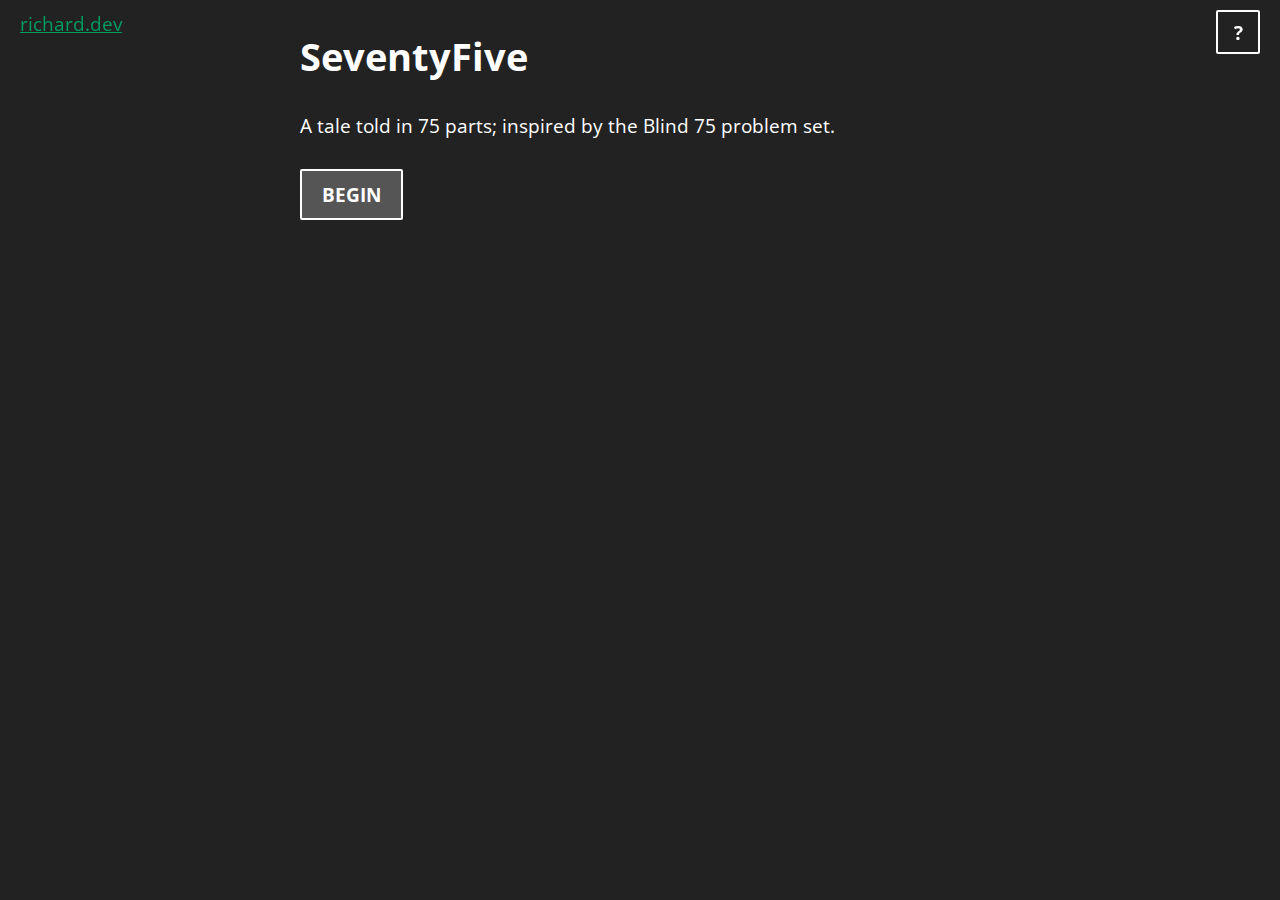
<file: index.html>
<!DOCTYPE html>
<html lang="en">
    <head>
        <meta charset="UTF-8">
        <meta name="viewport" content="width=device-width, initial-scale=1.0">
        <meta http-equiv="X-UA-Compatible" content="ie=edge">
        <title>SeventyFive</title>
        <link rel="stylesheet" href="style.css">
    </head>
    <body>

        <a class="top-left link" href="https://richard.dev" 
            target="_blank">richard.dev</a>
        <a class="help-icon" href="help.html">?</a>

        <div class="content-column">
            <h1>SeventyFive</h1>
            <p>A tale told in 75 parts; inspired by the Blind 75 problem set.</p>

            <div class="btn begin">Begin</div> <br>
            <div class="btn highestSolved">Skip to Highest Solved Part</div>

            <div class="status-area">
                <div class="row">
                    <div class="label">Start Timestamp:</div>
                    <div class="data timestamp">00:00:00</div>
                </div>
                <div class="row">
                    <div class="label">Parts Completed:</div>
                    <div class="data progress">0</div>
                </div>
                <div class="row">
                    <div class="label">Next Part Unlock:</div>
                    <div class="data nextUnlock">00:00:00</div>
                </div>
            </div>

            <div class="btn resetTimestamp">Reset Timestamp</div>
            <div class="btn resetProgress">Reset Progress</div>

            <script src="script.js"></script>
            <script>
                const btnTimestamp = document.querySelector(".btn.resetTimestamp");
                const btnProgress  = document.querySelector(".btn.resetProgress");
                const btnBegin  = document.querySelector(".btn.begin");
                const btnHighestSolved  = document.querySelector(".btn.highestSolved");

                btnTimestamp.addEventListener("click", e => {
                    updateLocalStorage("timestamp", new Date());
                });

                btnProgress.addEventListener("click", e => {
                    updateLocalStorage("progress", getInitParts());
                });

                btnBegin.addEventListener("click", e => {
                    // Init localStorage if not set
                    if (getLocalStorage() === null) {
                        setLocalStorage({
                            timestamp: new Date(),
                            progress: getInitParts()
                        }, false);
                    }
                    window.location.href = "part/1/index.html";
                });

                btnHighestSolved.addEventListener("click", e => {
                    const ls = getLocalStorage();
                    let highestPart = 1;
                    for (let i in ls["progress"]) {
                        if (ls["progress"][i]) {
                            highestPart = parseInt(i, 10) + 1;
                        }
                    }
                    window.location.href = `part/${highestPart}/index.html`;
                });

                const elemNextUnlock = document.querySelector(".data.nextUnlock");
                setInterval(() => {
                    let ls = getLocalStorage();
                    if (ls !== null) {
                        elemNextUnlock.textContent = updateNextUnlock();
                    }
                }, 1000);
            </script>
        </div>
    </body>
</html>
</file>
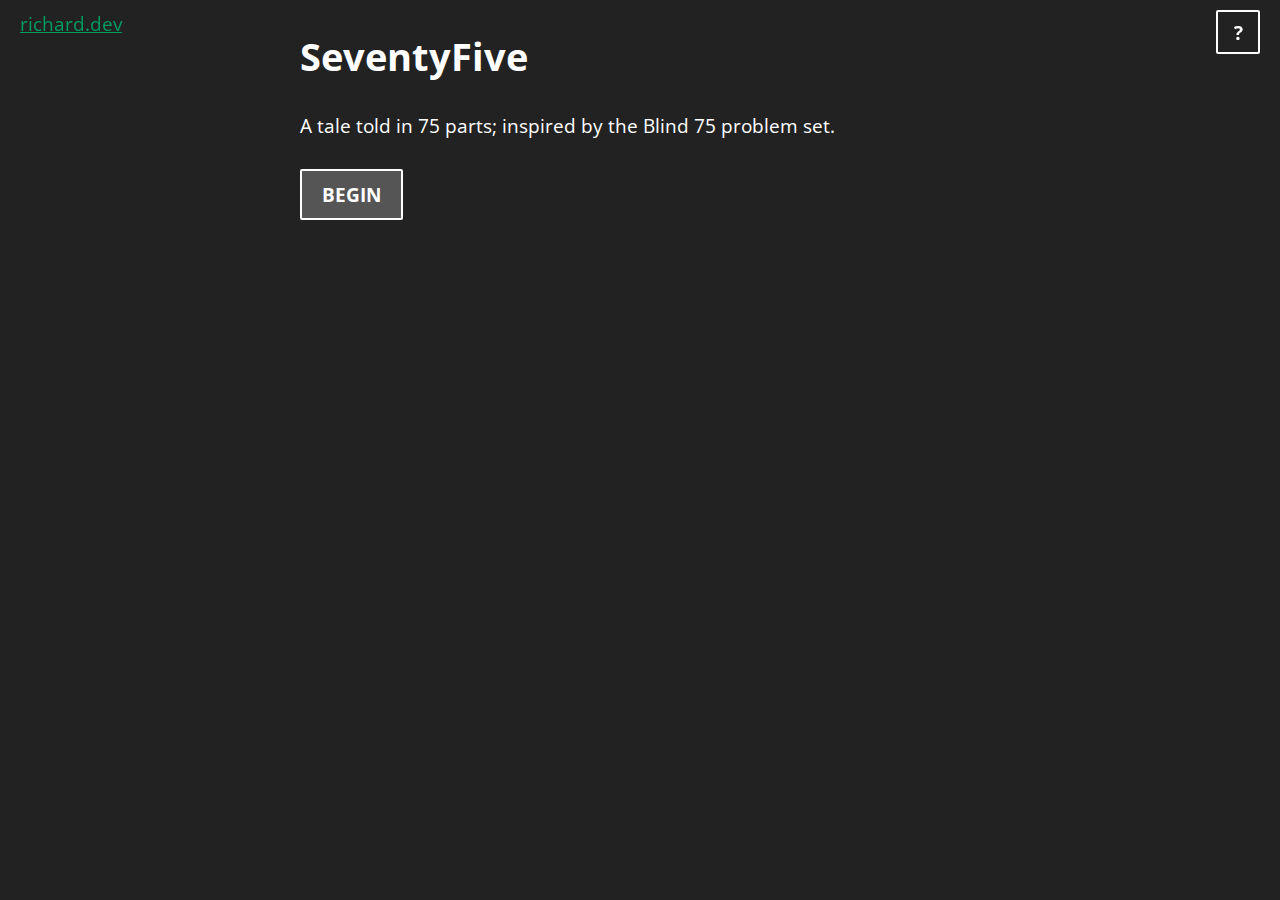
<file: part/1/index.html>
<!DOCTYPE html>
<html lang="en">
    <head>
        <meta charset="UTF-8">
        <meta name="viewport" content="width=device-width, initial-scale=1.0">
        <meta http-equiv="X-UA-Compatible" content="ie=edge">
        <title>SeventyFive</title>
        <link rel="stylesheet" href="../../style.css">
    </head>
    <body>

        <a class="top-left link" href="../../index.html">SeventyFive</a>
        <a class="help-icon" href="../../help.html">?</a>

        <div class="content-column">
            <h1>Part One</h1>
            <p>
                One could say I was born with a blindfold on and never knew anything different. I was a “Child of The Corporation”; that’s what they called my generation: “Children of the Corporation”. Yea… we had a bright future ahead of us. My name, as is recorded in the central DB, is Seventy Five. My friends call me Seventy, or at least they would if I had a chance to make any. At the very least, Seventy is my username on several apps, and I have a few chat bots configured to refer to me that way too. So long story short, I’m a bit lonely. Other than a cat and a decent show I’m streaming right now, I don’t get exposed to much social activity. I’m not exactly looking to meet anyone right now, but, full disclosure, I do have a tab open to the latest dating app on my monitor. Although, let's not get ahead of ourselves, I haven’t felt the need to make an account yet. I’m just checking out the landing page. This site claims “there’s a match out there for everyone”. They claim their algorithm will “find you a match in O(N) time” - whatever that means. Sounds like it would be pretty fast though. But, I imagine there could be a lot of single people out there too 🤔. Well, before signing up, let’s just check how fast their algorithm could run…
            </p>
            <p>

                I imagine they use one integer to represent each user on the app, and two compatible people could be stored as the sum of the two integers, I mean people, in the relationship. So, let's suppose I was looking for two people that summed to some target relationship integer, how long would I (or not me but someone else using the site) have to wait for a match?                
            </p>

            <a class="link problem" 
                href="https://leetcode.com/problems/two-sum" 
                target="_blank">leetcode.com/problems/two-sum</a>

            <div class="checkbox-row">
                <input type="checkbox" class="checkbox" />
                <span>Complete</span>
            </div>

            <div class="btn prev">Prev</div>
            <div class="btn next">Next</div>

            <script src="../../script.js"></script>

            <script>
                const PART = 1;

                const btnCheckbox = document.querySelector(".checkbox");
                const btnPrev = document.querySelector(".btn.prev");
                const btnNext = document.querySelector(".btn.next");

                let ls = getLocalStorage();

                // User has not started yet
                if (ls === null) {
                    window.location.href = "../../index.html";
                }

                btnCheckbox.checked = ls["progress"][PART - 1];

                btnCheckbox.addEventListener("click", e => {
                    updateProgress(PART, btnCheckbox.checked);
                });

                btnPrev.addEventListener("click", e => {
                    if (PART == 1) {
                        window.location.href = "../../index.html";
                    } else {
                        window.location.href = `../${PART - 1}/index.html`;
                    }
                });

                if (PART < 75 && PART + 1 > getMaxUnlockedPart()) {
                    const updateLocked = () => {
                        let t = updateNextUnlock();
                        btnNext.textContent = `Next Part Locked ${t}`;

                        if (PART + 1 > getMaxUnlockedPart()) {
                            setTimeout(() => {
                                updateLocked();
                            }, 1000);
                        } else {
                            btnNext.textContent = "Next";
                            btnNext.addEventListener("click", e => {
                                if (PART == 75) {
                                    window.location.href = "../../index.html";
                                } else {
                                    window.location.href = `../${PART + 1}/index.html`;
                                }
                            });                            
                        }
                    };
                    updateLocked();

                } else {
                    btnNext.addEventListener("click", e => {
                        if (PART == 75) {
                            window.location.href = "../../index.html";
                        } else {
                            window.location.href = `../${PART + 1}/index.html`;
                        }
                    });
                }
            </script>
        </div>
    </body>
</html>
</file>
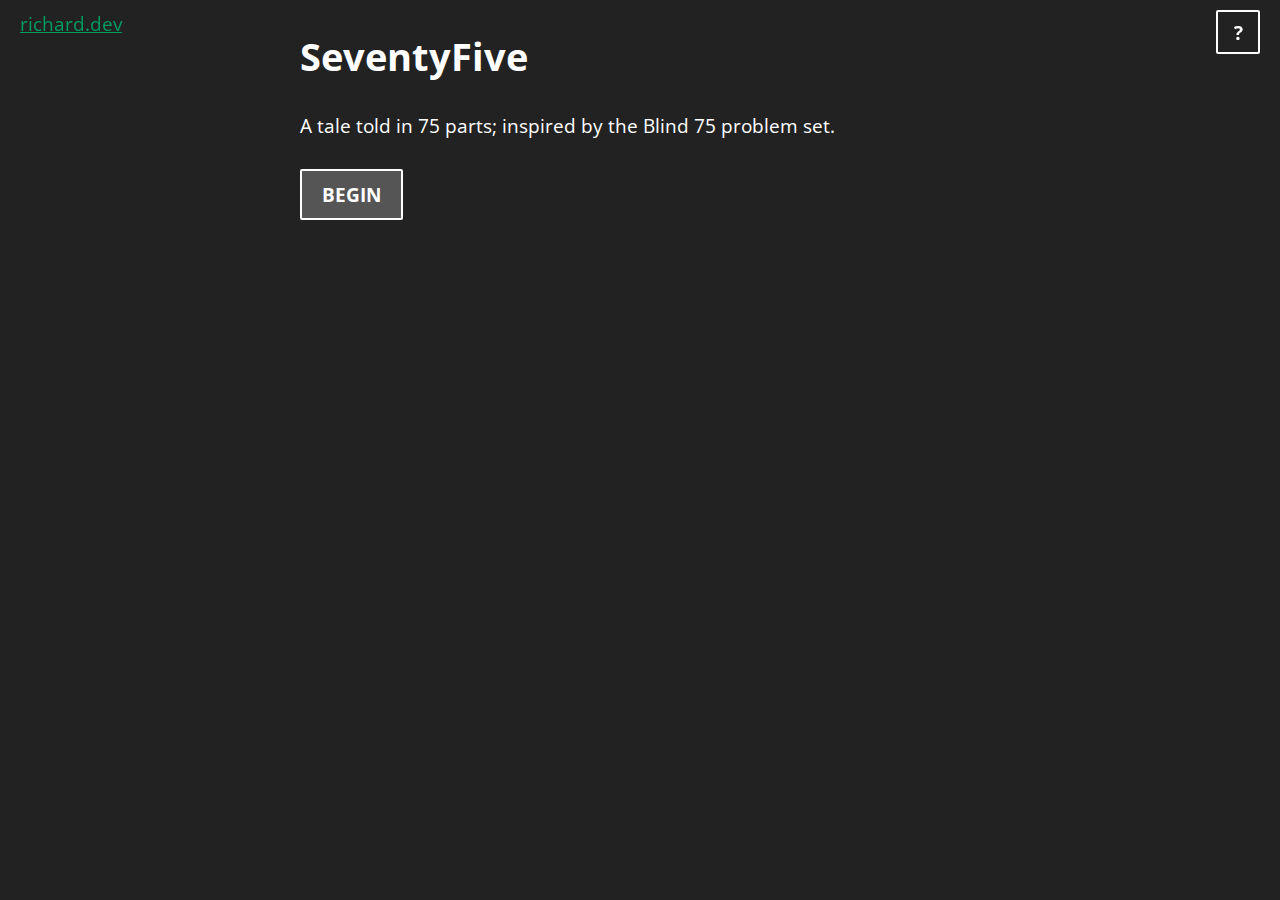
<file: part/2/index.html>
<!DOCTYPE html>
<html lang="en">
    <head>
        <meta charset="UTF-8">
        <meta name="viewport" content="width=device-width, initial-scale=1.0">
        <meta http-equiv="X-UA-Compatible" content="ie=edge">
        <title>SeventyFive</title>
        <link rel="stylesheet" href="../../style.css">
    </head>
    <body>

        <a class="top-left link" href="../../index.html">SeventyFive</a>
        <a class="help-icon" href="../../help.html">?</a>

        <div class="content-column">
            <h1>Part Two</h1>
            <p>
                I missed my stop once. On the train. Too tired from a long work day - or actually I was on my way to a job interview; it was a long time ago now. I’d been studying for the interview pretty hard. Anyways, I fell asleep, and, when I finally woke up, the next stop was just a single lowercase letter… weird. I felt rested though. The next stop was a different lowercase letter. The seats on the train were padded benches, and there wasn’t anyone else in this train car. What if everyone lived in small apartments chained together and mobile. I shook my head. I had to find my stop. The train stopped again: another single lowercase letter for a stop name. As we started moving again, the announcement speaker came on with a crackle: 
            </p>
            <p class=".left-indent">
                “Attention passengers - the train system has encountered a rare malfunction in which all the stops on the line have separated into multiple stops where each stop is a single letter from the original stop name. This issue typically resolves in O(n^2) time where n is the sum of the number of letters in all stop names. However, several stops were added recently, and the train appears to be running out of memory while trying to reboot. Please be patient while we attempt to resolve this issue…”
            </p>
            <p>
                That didn’t sound good to me. O(n^2) time didn’t sound right either. The train system was linear: one stop after another? This could be fixed faster for sure. Maybe I couldn’t fix the train system itself, but I should be able to figure out where my stop is in this mess. My stop name was hard to remember, but I think it was “lflwobvwawjyqtzqocrbjmxxwkxmawy” or something? I never bothered to learn what it actually was. I just knew it because the stop before contained no repeating letters and that one was “vykmawshjlcfrqedtnpxui” - at least I think that’s what it was? I didn’t remember the exact letters. Anyways, it was the longest stop name with no repeating letters: I knew that for sure. All I had to do was watch each station go by one letter at a time until I’d found the longest sequence with no repeating characters, and the next stop would be mine! Armed with that info and 20% battery left on my headset, I’d make it to my job interview in no time!
            </p>
            <p>
                That was forever ago. Funny I still have the memory. I did make it to the job interview by the way, and I got the job. Oddly, the interviewer asked me the exact same question I’d solved on my headset on the train. It was something like…
            </p>

            <a class="link problem" 
                href="https://leetcode.com/problems/longest-substring-without-repeating-characters/" 
                target="_blank">leetcode.com/problems/longest-substring-without-repeating-characters</a>

            <div class="checkbox-row">
                <input type="checkbox" class="checkbox" />
                <span>Complete</span>
            </div>

            <div class="btn prev">Prev</div>
            <div class="btn next">Next</div>

            <script src="../../script.js"></script>

            <script>
                const PART = 2;

                const btnCheckbox = document.querySelector(".checkbox");
                const btnPrev = document.querySelector(".btn.prev");
                const btnNext = document.querySelector(".btn.next");

                let ls = getLocalStorage();

                // User has not started yet
                if (ls === null) {
                    window.location.href = "../../index.html";
                }

                btnCheckbox.checked = ls["progress"][PART - 1];

                btnCheckbox.addEventListener("click", e => {
                    updateProgress(PART, btnCheckbox.checked);
                });

                btnPrev.addEventListener("click", e => {
                    if (PART == 1) {
                        window.location.href = "../../index.html";
                    } else {
                        window.location.href = `../${PART - 1}/index.html`;
                    }
                });

                if (PART < 75 && PART + 1 > getMaxUnlockedPart()) {
                    const updateLocked = () => {
                        let t = updateNextUnlock();
                        btnNext.textContent = `Next Part Locked ${t}`;

                        if (PART + 1 > getMaxUnlockedPart()) {
                            setTimeout(() => {
                                updateLocked();
                            }, 1000);
                        } else {
                            btnNext.textContent = "Next";
                            btnNext.addEventListener("click", e => {
                                if (PART == 75) {
                                    window.location.href = "../../index.html";
                                } else {
                                    window.location.href = `../${PART + 1}/index.html`;
                                }
                            });                            
                        }
                    };
                    updateLocked();

                } else {
                    btnNext.addEventListener("click", e => {
                        if (PART == 75) {
                            window.location.href = "../../index.html";
                        } else {
                            window.location.href = `../${PART + 1}/index.html`;
                        }
                    });
                }
            </script>
        </div>
    </body>
</html>
</file>
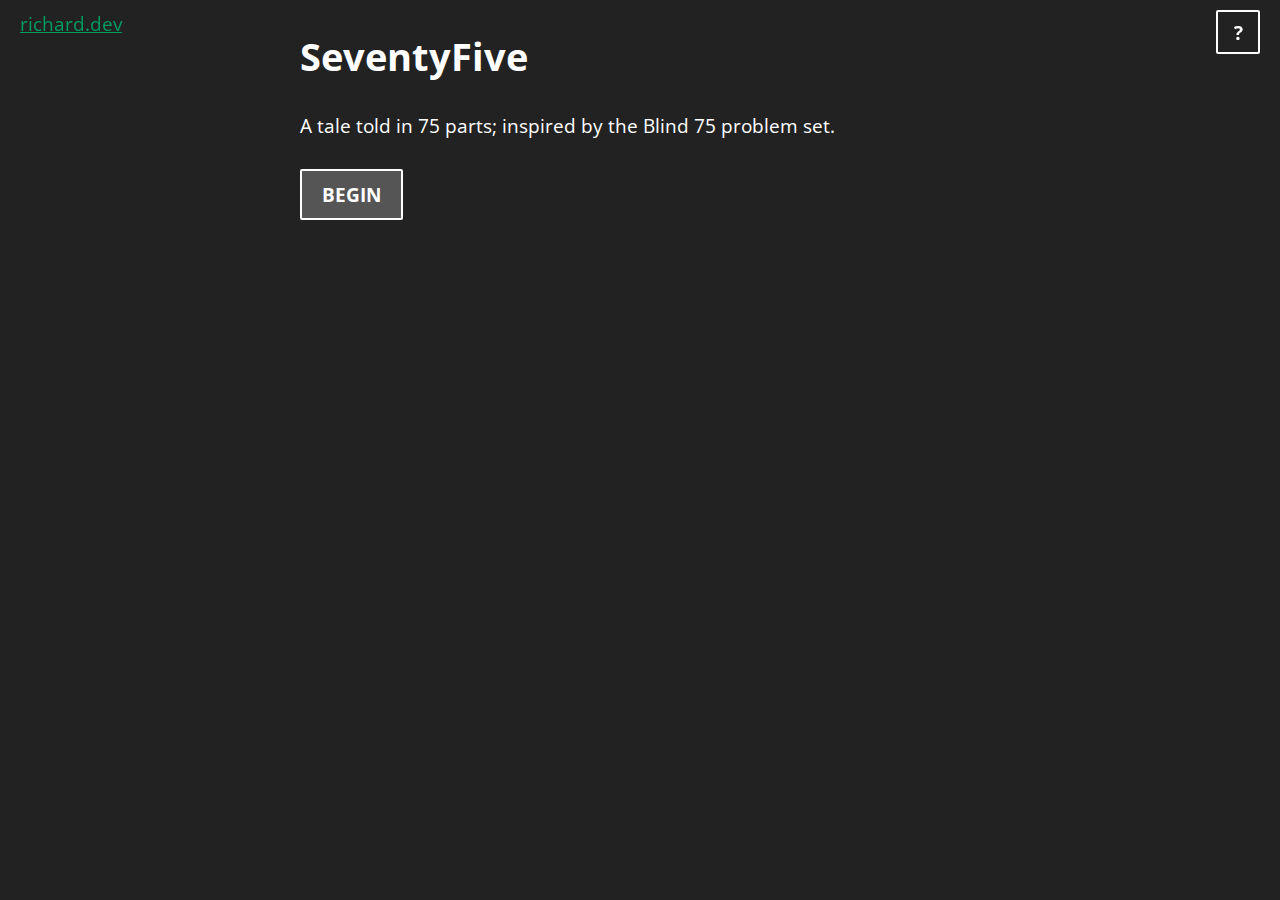
<file: part/3/index.html>
<!DOCTYPE html>
<html lang="en">
    <head>
        <meta charset="UTF-8">
        <meta name="viewport" content="width=device-width, initial-scale=1.0">
        <meta http-equiv="X-UA-Compatible" content="ie=edge">
        <title>SeventyFive</title>
        <link rel="stylesheet" href="../../style.css">
    </head>
    <body>

        <a class="top-left link" href="../../index.html">SeventyFive</a>
        <a class="help-icon" href="../../help.html">?</a>

        <div class="content-column">
            <h1>Part Three</h1>
            <p>
                So the dating thing didn’t work out. I think their algorithm might have been too simple, but hey, if it was fast and effective, they wouldn’t have any customers anymore would they. I leaned back in my chair. I had my headset render a cyberpunk city at night custom generated to help me relax by Nevi: one of those bots that calls me Seventy I mentioned earlier. The city glowed a nice gradient of neon pink and purple. I turned my head and looked down along the pedestrian walkway raised a few stories above the streets below. Oh, if you’re reading this around the time I think you are, this headset should impress you, you don’t have them yet, and the one you get next year won’t be that great off the start, but, once they get it right, things change; well, they appear to change, I should say. I’m still sitting in the same high-end computer chair I had before the headset, and still paying the same rent - slightly less actually because I didn’t pay for a good view outside anymore, but nearly the same. I feel very different after getting a headset; I feel like I can change reality. Before the headset reality seemed so concrete, cold, and static. And I’m writing this by the way because it’s hard to pin down exactly how I feel these days. My therapy bot works better if you seed it occasionally with your past experiences; I asked how it worked once: something about calculating the experience derivative and solving a system of linear equations. I should’ve added ‘explain like I’m five’ to the prompt.
            </p>
            <p>
                I had trouble getting started writing. I spent a day staring at a blank page. I forgot to turn night shift on too, so I was up for like twenty-two hours. Therapy bot unblocked me though. It said imagine you’re talking to someone from the past, and telling them about your life, your past experiences, or anything you feel like communicating. So, I started doing that, and Therapy bot’s been performing better; I’ve been performing better, so I’ll keep going.
            </p>
            <p>
                My headset said 10% battery. I plugged it in. I said I was a “Child of The Corporation”. I was born with a blindfold on, and I never knew anything different.  
            </p>
            <p>
                Wearing a headset, in some sense, is like wearing a blindfold. When you put it on, you can’t really see anymore unless you peek out the bottom, but, suppose you don’t peek out the bottom, then you’re free to imagine whatever world you want out there. If you wear the blindfold long enough, the world you imagined appears rendered on the inside of your eye lids. 
            </p>
            <p>
                Therapy bot’s avatar approached, sat down beside me on the bench, on the pedestrian walkway, a few stories above the city. It has looked at my recent writings and came up with a treatment plan. 
            </p>
            <p>
                Imagine your life as a series of tokens. Each token can be represented by one lowercase letter. It may bring you some comfort to know what each token as it appears in your life will have a matching token appear in reverse order later in your life, and some won’t. Thinking back on your experiences, can you find the longest sequence of experiences where these tokens have matched up in what one might call a palindromic-substring?
            </p>
            <p>
                Yeah, Therapy bot wasn't knocking it out of the park yet with its treatment plans, but I decided to give it a try. I pulled up a tokenized list of my memories…
            </p>

            <a class="link problem" 
                href="https://leetcode.com/problems/longest-palindromic-substring" 
                target="_blank">leetcode.com/problems/longest-palindromic-substring</a>

            <div class="checkbox-row">
                <input type="checkbox" class="checkbox" />
                <span>Complete</span>
            </div>

            <div class="btn prev">Prev</div>
            <div class="btn next">Next</div>

            <script src="../../script.js"></script>

            <script>
                const PART = 3;

                const btnCheckbox = document.querySelector(".checkbox");
                const btnPrev = document.querySelector(".btn.prev");
                const btnNext = document.querySelector(".btn.next");

                let ls = getLocalStorage();

                // User has not started yet
                if (ls === null) {
                    window.location.href = "../../index.html";
                }

                btnCheckbox.checked = ls["progress"][PART - 1];

                btnCheckbox.addEventListener("click", e => {
                    updateProgress(PART, btnCheckbox.checked);
                });

                btnPrev.addEventListener("click", e => {
                    if (PART == 1) {
                        window.location.href = "../../index.html";
                    } else {
                        window.location.href = `../${PART - 1}/index.html`;
                    }
                });

                if (PART < 75 && PART + 1 > getMaxUnlockedPart()) {
                    const updateLocked = () => {
                        let t = updateNextUnlock();
                        btnNext.textContent = `Next Part Locked ${t}`;

                        if (PART + 1 > getMaxUnlockedPart()) {
                            setTimeout(() => {
                                updateLocked();
                            }, 1000);
                        } else {
                            btnNext.textContent = "Next";
                            btnNext.addEventListener("click", e => {
                                if (PART == 75) {
                                    window.location.href = "../../index.html";
                                } else {
                                    window.location.href = `../${PART + 1}/index.html`;
                                }
                            });                            
                        }
                    };
                    updateLocked();

                } else {
                    btnNext.addEventListener("click", e => {
                        if (PART == 75) {
                            window.location.href = "../../index.html";
                        } else {
                            window.location.href = `../${PART + 1}/index.html`;
                        }
                    });
                }
            </script>
        </div>
    </body>
</html>
</file>
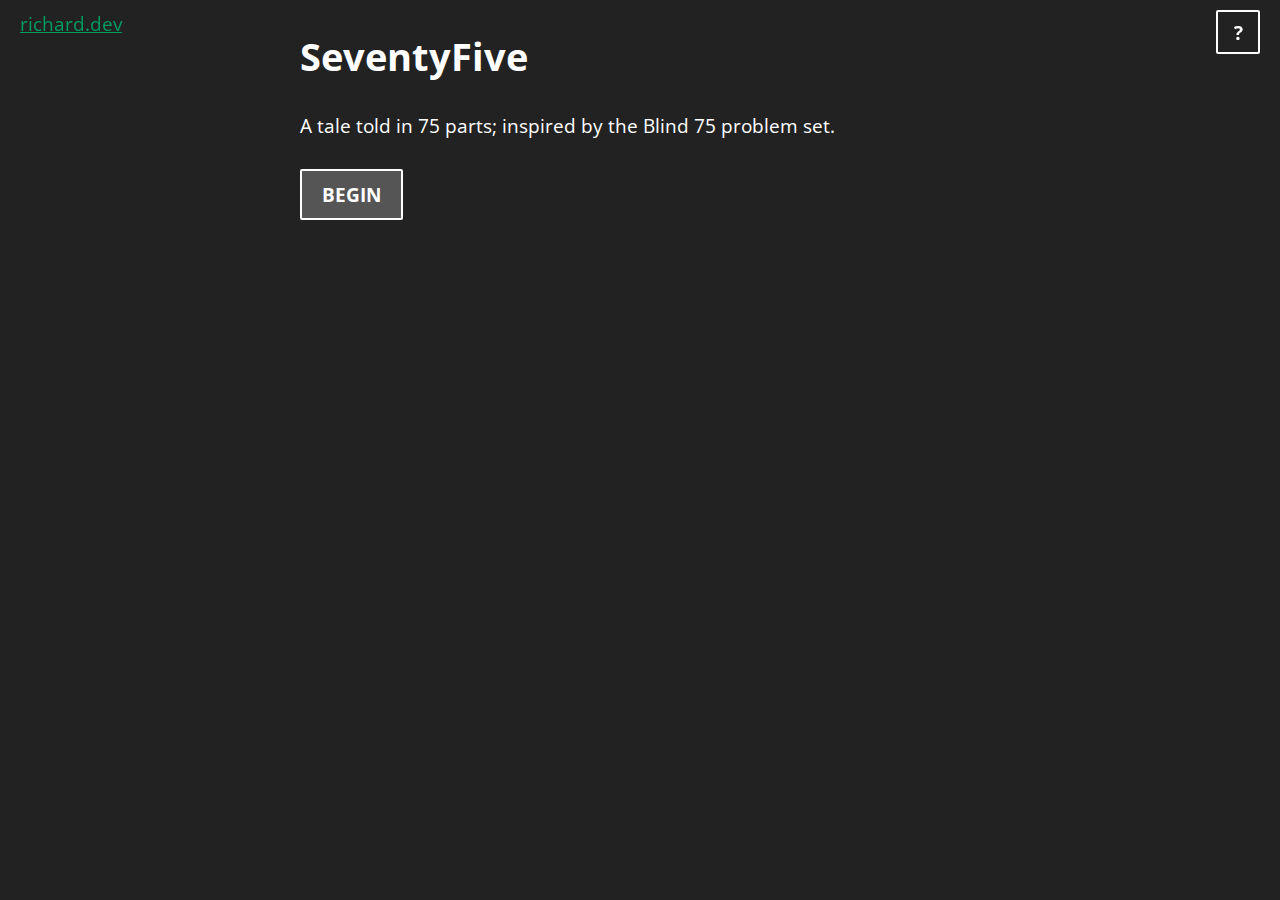
<file: part/4/index.html>
<!DOCTYPE html>
<html lang="en">
    <head>
        <meta charset="UTF-8">
        <meta name="viewport" content="width=device-width, initial-scale=1.0">
        <meta http-equiv="X-UA-Compatible" content="ie=edge">
        <title>SeventyFive</title>
        <link rel="stylesheet" href="../../style.css">
    </head>
    <body>

        <a class="top-left link" href="../../index.html">SeventyFive</a>
        <a class="help-icon" href="../../help.html">?</a>

        <div class="content-column">
            <h1>Part Four</h1>
            <p>
                I pulled my headset off, left my apartment, and took the elevator to the rooftop lounge. Sometimes “augmented” reality just wasn’t real enough, but that’s something you’d already know even forever ago in your time. Maybe you think if it “gets good enough” we could spend all our time augmented, and maybe you’re right, but, as of yet at least, it’s not good enough. From the rooftop lounge, one could see the waterfront: several blocks away over the tops of shorter buildings and a multi-story mall, but it could still be seen, so it showed up in my rent. There was a waterfront path down there between the mall and the water. It got really narrow in places, but, for a good stretch, it was really wide and nice. There used to be a four lane highway right alongside the whole path. That road became a parking lot when cars became self-driving then a very long mall when cars started flying. I liked it as a mall. I could ignore it easily enough. A couple weeks ago - wow has it been that long since I was last down there - I walked along the stretch of waterfront path closest to my place. I felt a bit squished between the mall and the water in places, but I got used to it quickly, and I really started to enjoy the open courtyards with trees, benches, and ponds, and, in the narrower segments, the lighting was well done, and it felt cozy and safe. There was a lot of security - the right amount of security. And, one had to pay a monthly fee to use the pathway. If you didn’t pay, you had to stay inside the mall; you could still see the waterfront, and walk parallel to it for the most part, but people in the mall kept trying to get your attention, so I paid the fee.
            </p>
            <p>
                Paying the fee also means I get to vote on upcoming projects. The next project was a cool spa-bathhouse which would be built between two of the many piers that stuck out into the water from the pathway. Most of the piers were just flat parks with winding paths. A few piers had businesses, or the remnants of old-world businesses.
            </p>
            <p>
                The bathhouse was to be built between any two piers on the waterfront, and the vote asked which two piers should be selected. Construction would connect the two piers together such that the rectangle of water between the two piers and the waterfront path would be enclosed. The enclosed water would be heated for the baths, and structures for massages, lounges, tea rooms, pathways, and restaurants would be built over top of the water.
            </p>
            <p>
                I wanted a bathhouse, and I wanted it to be big, so, for my vote, I wanted to select the two piers that would contain the largest rectangle of water. As I walked along the pathway, I collected the lengths and positions of each pier, which I represented as an array of integers. When I returned home, I calculated which two piers I should vote for…
            </p>

            <a class="link problem" 
                href="https://leetcode.com/problems/container-with-most-water/" 
                target="_blank">leetcode.com/problems/container-with-most-water</a>

            <div class="checkbox-row">
                <input type="checkbox" class="checkbox" />
                <span>Complete</span>
            </div>

            <div class="btn prev">Prev</div>
            <div class="btn next">Next</div>

            <script src="../../script.js"></script>

            <script>
                const PART = 4;

                const btnCheckbox = document.querySelector(".checkbox");
                const btnPrev = document.querySelector(".btn.prev");
                const btnNext = document.querySelector(".btn.next");

                let ls = getLocalStorage();

                // User has not started yet
                if (ls === null) {
                    window.location.href = "../../index.html";
                }

                btnCheckbox.checked = ls["progress"][PART - 1];

                btnCheckbox.addEventListener("click", e => {
                    updateProgress(PART, btnCheckbox.checked);
                });

                btnPrev.addEventListener("click", e => {
                    if (PART == 1) {
                        window.location.href = "../../index.html";
                    } else {
                        window.location.href = `../${PART - 1}/index.html`;
                    }
                });

                if (PART < 75 && PART + 1 > getMaxUnlockedPart()) {
                    const updateLocked = () => {
                        let t = updateNextUnlock();
                        btnNext.textContent = `Next Part Locked ${t}`;

                        if (PART + 1 > getMaxUnlockedPart()) {
                            setTimeout(() => {
                                updateLocked();
                            }, 1000);
                        } else {
                            btnNext.textContent = "Next";
                            btnNext.addEventListener("click", e => {
                                if (PART == 75) {
                                    window.location.href = "../../index.html";
                                } else {
                                    window.location.href = `../${PART + 1}/index.html`;
                                }
                            });                            
                        }
                    };
                    updateLocked();

                } else {
                    btnNext.addEventListener("click", e => {
                        if (PART == 75) {
                            window.location.href = "../../index.html";
                        } else {
                            window.location.href = `../${PART + 1}/index.html`;
                        }
                    });
                }
            </script>
        </div>
    </body>
</html>
</file>
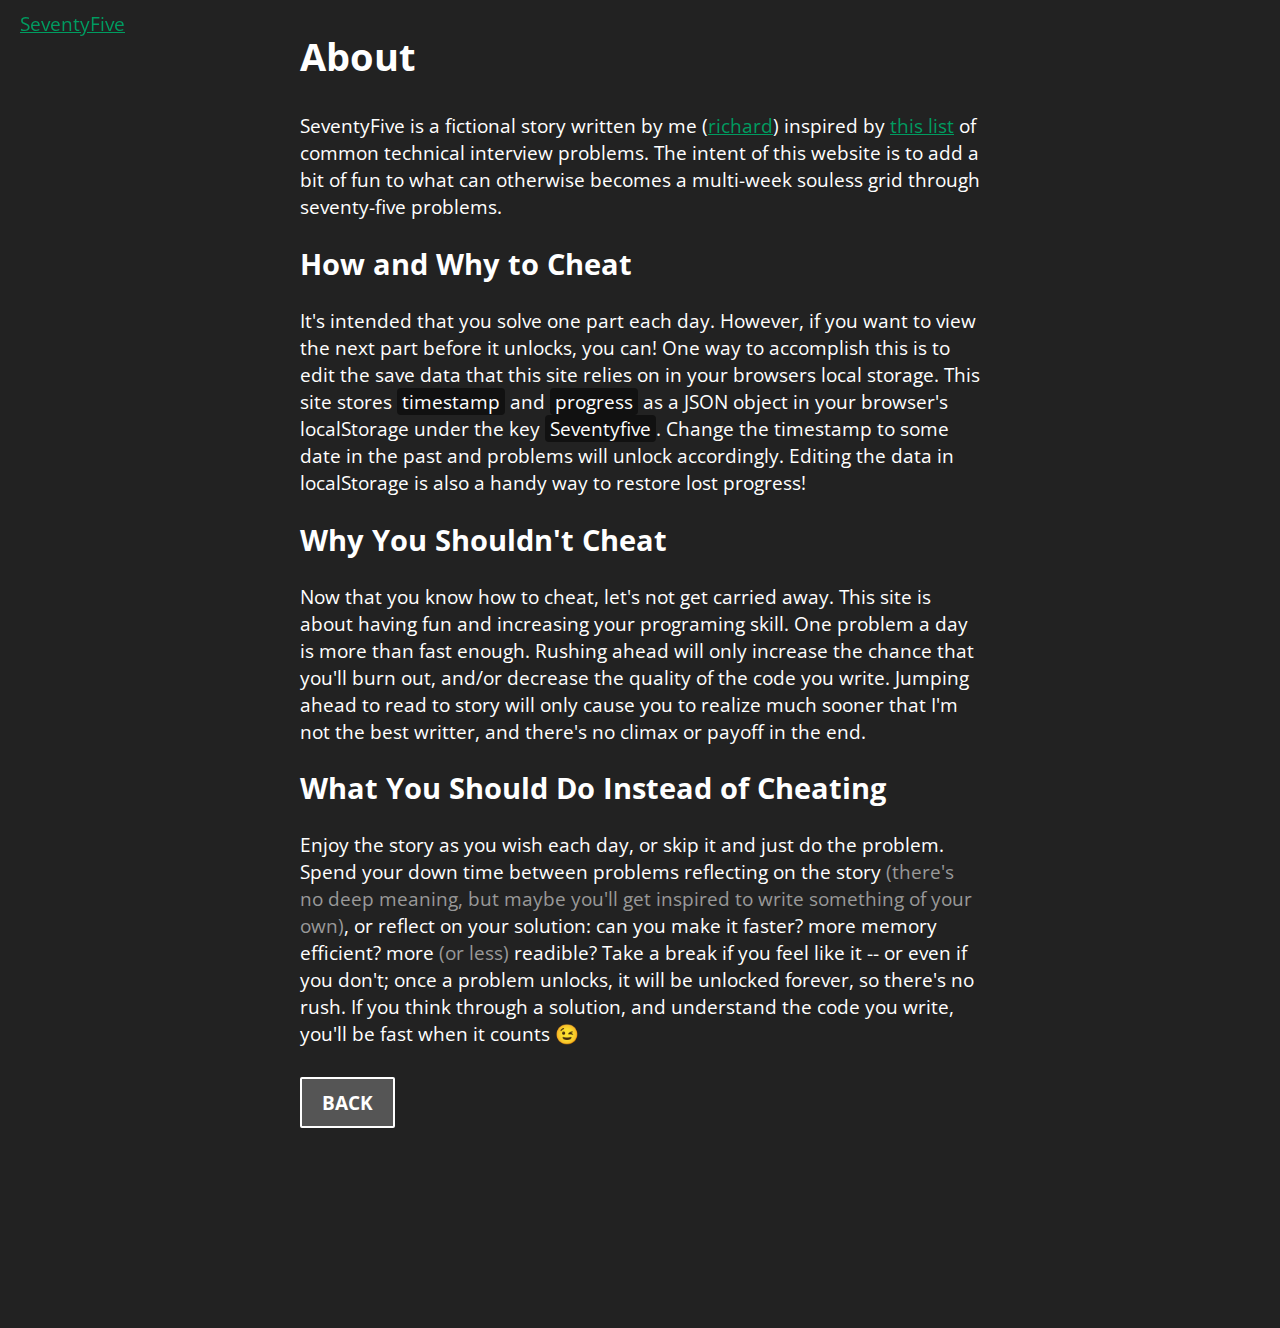
<file: help.html>
<!DOCTYPE html>
<html lang="en">
    <head>
        <meta charset="UTF-8">
        <meta name="viewport" content="width=device-width, initial-scale=1.0">
        <meta http-equiv="X-UA-Compatible" content="ie=edge">
        <title>SeventyFive</title>
        <link rel="stylesheet" href="style.css">
    </head>
    <body>

        <a class="top-left link" href="index.html">SeventyFive</a>
        
        <div class="content-column">
            <h1>About</h1>
            <p>SeventyFive is a fictional story written by me (<a href="https://richard.dev" class="link">richard</a>) inspired by <a href="https://leetcode.com/list/xi4ci4ig/" class="link">this list</a> of common technical interview problems. The intent of this website is to add a bit of fun to what can otherwise becomes a multi-week souless grid through seventy-five problems.</p>

            <h2>How and Why to Cheat</h2>

            <p>It's intended that you solve one part each day. However, if you want to view the next part before it unlocks, you can! One way to accomplish this is to edit the save data that this site relies on in your browsers local storage. This site stores <span class="stand">timestamp</span> and <span class="stand">progress</span> as a JSON object in your browser's localStorage under the key <span class="stand">Seventyfive</span>. Change the timestamp to some date in the past and problems will unlock accordingly. Editing the data in localStorage is also a handy way to restore lost progress!</p>

            <h2>Why You Shouldn't Cheat</h2>

            <p>Now that you know how to cheat, let's not get carried away. This site is about having fun and increasing your programing skill. One problem a day is more than fast enough. Rushing ahead will only increase the chance that you'll burn out, and/or decrease the quality of the code you write. Jumping ahead to read to story will only cause you to realize much sooner that I'm not the best writter, and there's no climax or payoff in the end.</p>

            <h2>What You Should Do Instead of Cheating</h2>

            <p>Enjoy the story as you wish each day, or skip it and just do the problem. Spend your down time between problems reflecting on the story <span class="shade">(there's no deep meaning, but maybe you'll get inspired to write something of your own)</span>, or reflect on your solution: can you make it faster? more memory efficient? more <span class="shade">(or less)</span> readible? Take a break if you feel like it -- or even if you don't; once a problem unlocks, it will be unlocked forever, so there's no rush. If you think through a solution, and understand the code you write, you'll be fast when it counts 😉</p>

            <a class="btn" href="index.html">Back</a>

            <script src="script.js"></script>
        </div>
    </body>
</html>
</file>
<file: style.css>
@import url('https://fonts.googleapis.com/css2?family=Open+Sans:wght@400;700&display=swap');

/*
(gr) green      00ff9f
(lb) light blue 00b8ff
(db) dark blue  001eff
(pu) purple     bd00ff
(pi) pink       d600ff

(bk) black 222222 (background)
(wh) white ffffff (text)
*/

html, body {
    margin: 0px;
    padding: 0px;
    height: 100%;
}

body {
    font-family: 'Open Sans', sans-serif;
    font-size: 1.2rem;
    font-weight: 400;
    color: white;

    background: #222;

    display: grid;
    grid-template-rows: 1fr;
    grid-template-columns: 1fr minmax(0px, 700px) 1fr;

    position: relative;
}

a.link {
    color: #009c60;
    transition: color 0.1s;
}
    a.link:hover {
        color: #00ff9f; /* (gr) */
        cursor: pointer;
    }

    .top-left {
        position: fixed;
        top: 10px;
        left: 20px;
    }

    .problem {
        display: block;
        margin: 20px;
    }

.help-icon {
    position: fixed;
    top: 10px;
    right: 20px;
    border: 2px white solid;
    border-radius: 2px;
    height: 40px;
    width: 40px;
    display: flex;
    justify-content: center;
    align-items: center;
    font-weight: 700;
    color: white;
    text-decoration: none
}

    .help-icon:hover {
        background: #D600FF; /* (pi) */
        cursor: pointer;
    }

.content-column {
    grid-column: 2 / 3;
    padding: 0px 10px 200px 10px;
}

h1, h2, h3 {
    font-weight: 700;
}

    h1 {
        margin: 30px 0px;
    }

p {
    margin: 20px 0px;
}

    .shade {
        color: #999;
    }

    .stand {
        background: #111;
        padding: 0px 5px;
        border-radius: 4px;
    }

    .left-indent {
        margin-left: 30px;
    }

.btn {
    background: #555;
    border: 2px white solid;
    border-radius: 2px;
    display: inline-block;
    padding: 10px 20px;
    font-weight: 700;
    text-transform: uppercase;
    margin: 10px 5px 0px 0px;
    transition: background 0.1s;
    color: white;
    text-decoration: none;
    user-select: none;
}

    .btn:hover {
        background: #D600FF; /* (pi) */
        cursor: pointer;
    }

.status-area {
    margin: 20px 0px;
}

    .row {
        display: flex;
        flex-direction: row;
    }

        .label {
            padding-right: 10px;
        }

.label, .data, .btn.timestamp, .btn.highestSolved, .btn.resetTimestamp, .btn.resetProgress {
    display: none;
}

.checkbox-row {
    padding: 20px 0px;
    display: flex;
    flex-direction: row;
    align-items: center;
}

    .checkbox {
        cursor: pointer;
        margin-right: 10px;
        height: 25px;
        width: 25px;
        background: #eee;
        display: "inline";
    }
</file>
